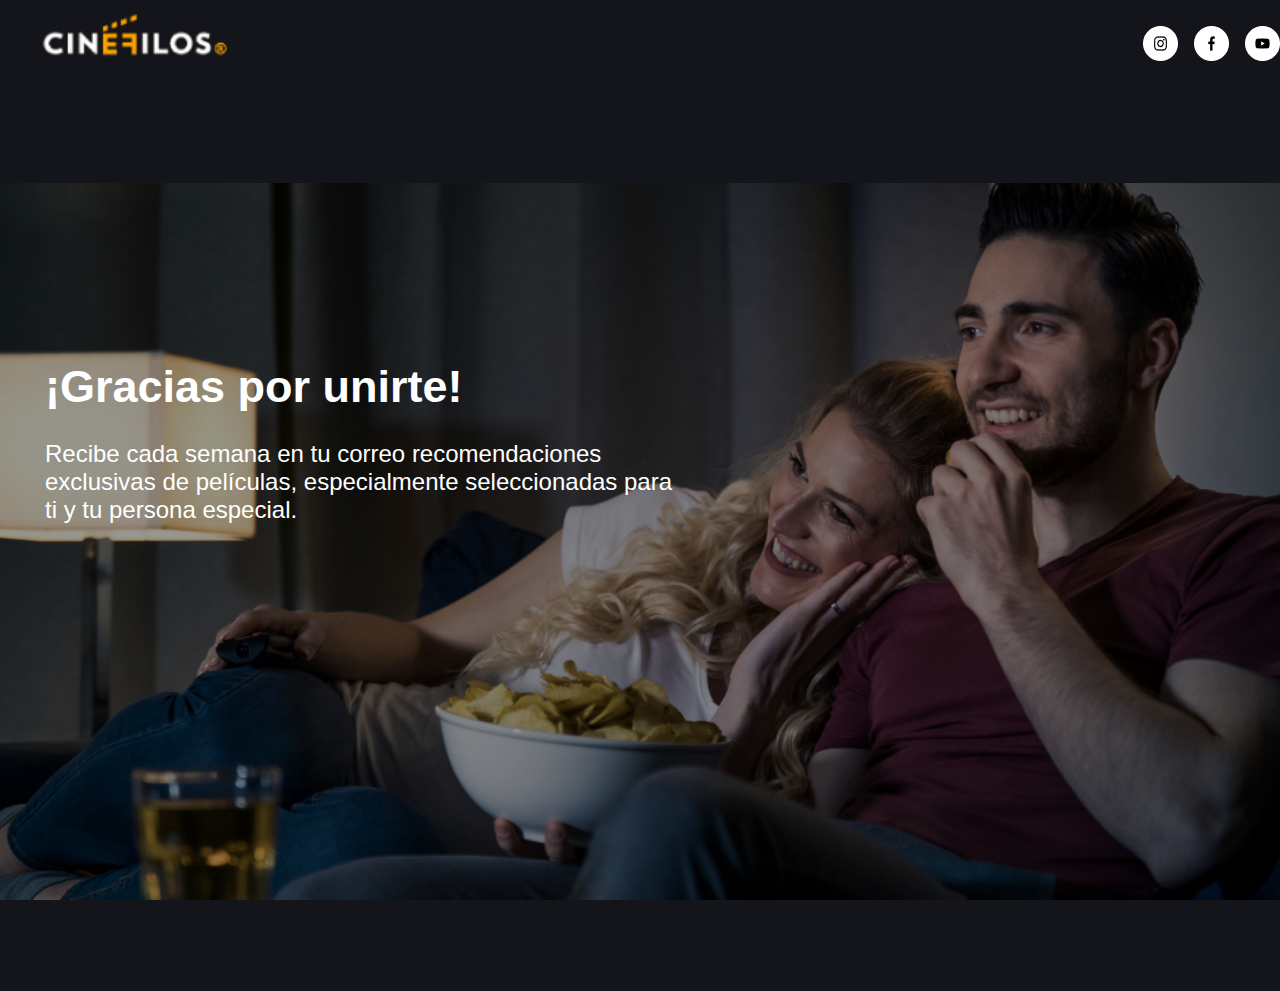
<file: components/agradecimiento.html>
<!DOCTYPE html>
<html lang="es">
<head>
    <meta charset="UTF-8">
    <meta name="viewport" content="width=device-width, initial-scale=1.0">
    <link rel="stylesheet" href="/styles/agradecimiento.css">
    
    <title>Agradecimiento</title>
</head>
<body>

    <nav class="navg">
        <div class="navg-contenedor">
            <div class="logo"><a href="/index.html"><img class="imglogo" src="/src/icons/marca.png" alt="Logo"></a></div>
            <div class="redes">
                <div><img class="circulored" src="/src/icons/circulointagram.png" alt="circulos"></div>
                <div><img class="circulored" src="/src/icons/circulofacebook.png" alt="circulos"></div>
                <div><img class="circulored" src="/src/icons/circuloyt.png" alt="circulos"></div>
            </div>
        </div>
    </nav>
    <div class="containerAgrado">
        <h1 id="graciasTitulo" class="graciasTitulo">¡Gracias por unirte! </h1>
            <p id="correoMensaje" class="textAgrado">Recibe cada semana en tu correo recomendaciones exclusivas de películas, especialmente seleccionadas para ti y tu persona especial.</p>
            
        
    </div>
    
    <script src="/js/agradecimiento.js"></script>
</body>
</html>
</file>
<file: styles/agradecimiento.css>
* {
    margin: 0;
    padding: 0;
    box-sizing: border-box;

}

body {
    max-width: 1440px;
    height: 100vh;
    margin: auto;
    padding: 0;
    color: none;
    background-color: #14141B;
}


.navg {
    background-color: #14141B;
    
}

.navg-contenedor {
    display: flex;
    justify-content: space-between;
    align-items: center;
    flex-wrap: wrap;
}

.imglogo {
    width: 15rem;
    max-width: 100%;
}

.redes {
    gap: 1rem;
    display: flex;
    justify-content: flex-end;
    align-items: center;
    margin: 2vh 0;
}


.graciasTitulo{
    display: flex;
    font-family: "Raleway" , sans-serif;
    font-size: xx-large;
    font-weight: 500;
    color: white;
    margin-bottom: 3vh;
    

}




.textAgrado{
    font-family: "Raleway" , sans-serif;
    font-size: x-large;
    font-weight: 200;
    color: white;
    max-width: 50%;
}

.fotosola{
    
        width: 100%;
        height: 100vh;
        background-image: url(/src/images/parejaCine\ 1.png);
        background-size: cover;
        background-position: center;
        background-repeat: no-repeat;
        display: flex;
        
        justify-content: first baseline;
        
        
        text-align: center;
}



.containerAgrado {
    position: relative;
    margin-bottom: 10vh;
    max-width: 1440px;
    height: 100vh;
    background-image: url(/src/images/parejaCine\ 1.png);
    background-size: 100%;
    background-position: center;
    background-repeat: no-repeat;
    
    align-items: center;
    justify-content: center;
    
    overflow: hidden; /* Asegura que el pseudo-elemento no se desborde */
}

.graciasTitulo{
    display: flex;
    text-align: start;
    margin-top: 30vh;
    margin-left: 5vh;
    font-family: "Raleway" , sans-serif;
    font-weight: 600;
    font-size: 5vh;
    color: #fff;
    
    width: 55%;
    
    

}

.textAgrado{
    font-family: "Raleway" , sans-serif;
    font-size: x-large;
    font-weight: 300;
    color: white;
    max-width: 50%;
    margin-left: 5vh;
}





@media(max-width: 1024px){
    .grid-item2{
        display: none;
    }

    .grid-container2 {
    
        display: flex;
        justify-content: center;
        margin: auto;
        grid-template-columns: 1fr 1fr;
        width: 80%;
        
    
    }

    .grid-itemr{
        
        background-color: #14141B;
        color: #14141B;
        padding: 2rem;
        text-align: center;
        border: 1px solid ;
        display: block; 
    }

    .imagen-superpuesta {
        position: absolute; /* Esto permite la superposición */
        top: 75vh; /* Ajusta según sea necesario */
        left: 50%;
        transform: translateX(12vh);
        z-index: 80;
        width: 200px; /* Ajusta el tamaño según sea necesario */
    }
}








@media (max-width: 768px) {
    .navg-contenedor {
        padding: 0 5%;
    }
    
    .titulolargo {
        margin: 10vh 0;
    }
    .beneficios {
        margin: 6vh 6% 1vh;
        text-align: center;
    }
    .contenedor-rectangulos {
        padding: 45px 1rem;
    }
    .rectangulo {
        margin: 5vh 0.5rem;
    }
    .Imperdible {
        display: flex;
        width: auto;
        background-color: #FFC83A;
        font-size: medium;
        top: 100vh;
        

    }

    .imagen-superpuesta{
        display: none;
    }


    .grid-container {
        grid-template-columns: repeat(2, auto);
    }

    
}





@media (max-width: 480px) {

    .navg{
        padding: 0;
    }

    .imglogo{
        width: 19vh;
    }
    .navg-contenedor{
        justify-content: center;
        padding: 0;
        align-items: center;
    }

    .titulolargo{
        margin: 0;
    }
    .h1portada{
        font-size: xx-large;
        margin-left: 16vh;
        text-align: start;
        margin-top: 14vh;
    }
    .sec1{
        display: block;
        background-image: url(/src/images/fondosec-cel.png);
        background-size: cover;
        background-position: center;
        background-repeat: no-repeat;
        
    }

    .segundotitulo{
        font-size: large;
        margin-left: 16vh;
        text-align: start;

    
    }
    .button{
        margin-left: 12vh;
    }

    .redes{
        display: none;
    }
    .navg {
        padding: 1rem 5%;
    }
    .titulolargo {
        display: grid;
        gap: 2vh;
        justify-items: center;
        justify-content: center;
        
    }
    .beneficios {
        margin: 3vh 3% 1vh;
    }
    .contenedor-rectangulos {
        padding: 30px 1rem;
    }
    .rectangulo {
        margin: 2vh 0.5rem;
    }


    .grid-container {
        grid-template-columns: 1fr;
    }

    .recoimg{
        display: flex;
    }

    .Imperdible{
       
        margin-top: 15vh;
        display: block;
        width: 15vh;
        text-align: center;
    }

    .sobretext{
        display: flex;
        justify-content: center;
        text-align: start;
        margin-top: 60vh;
        left: 10vh;
        line-height: 3rem;
        font-size: larger;
        margin-left: 2vh;
       
        
        width: 80%;
        
    
    }

    .form-container{
        padding: 0;
        display: block;
    }

    .h3form{
        font-size: larger;
    }
    .containerAgrado {
        position: relative;
        margin-bottom: 10vh;
        max-width: 480px;
        height: 100vh;
        background-image: url(/src/images/parejaCineCorta1.png);
        background-size: 100%;
        background-position: center;
        background-repeat: no-repeat;
        
        align-items: center;
        justify-content: center;
        
        overflow: hidden;
        }

    .reco{
        background-image: url(/src/images/seccionrecortada.png);
        background-size: cover;
        background-position: center;
        background-repeat: no-repeat;
    }
}
</file>
